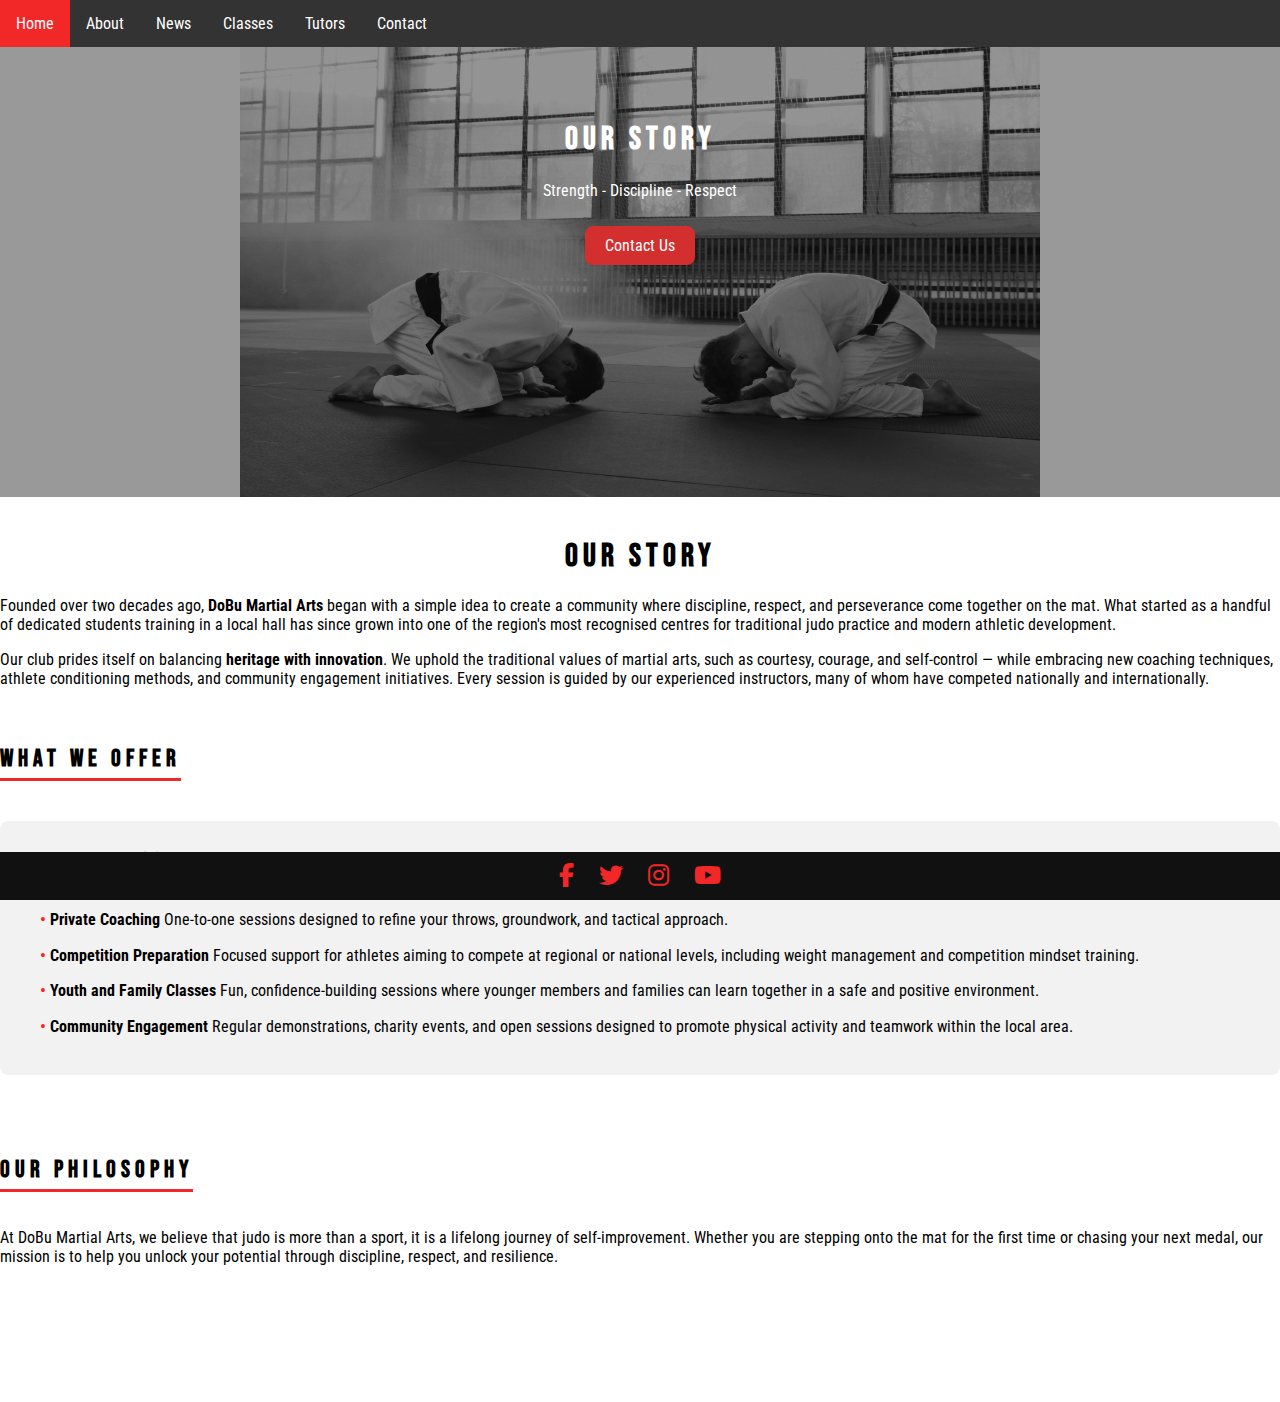
<file: about.html>
<!DOCTYPE html>
<html lang="en">
<head>
  <meta charset="UTF-8">
  <meta name="viewport" content="width=device-width, initial-scale=1.0">
  <meta name="robots" content="index, follow">
  <title>About - DoBu Martial Arts</title>
  <meta name="description" content="Discover the story of DoBu Martial Arts. Founded over 20 years ago, we blend traditional judo values with modern athletic training. Learn about our instructors, philosophy, and community.">
  <meta name="keywords" content="about DoBu Martial Arts, judo club, martial arts philosophy, traditional judo, 3rd Dan instructors, athletic training">
  <meta property="og:title" content="About DoBu Martial Arts - 20+ Years of Excellence">
  <meta property="og:description" content="Discover the story of DoBu Martial Arts. Founded over 20 years ago, we blend traditional judo values with modern athletic training. Learn about our instructors, philosophy, and community.">
  <meta property="og:type" content="website">
  <meta property="og:image" content="Images/logo2.png">
  <link rel="canonical" href="about.html">

  <!-- Google Fonts -->
  <link href="https://fonts.googleapis.com/css2?family=Bebas+Neue&family=Roboto+Condensed:wght@400;700&display=swap" rel="stylesheet">

  <!-- Font Awesome -->
  <link rel="stylesheet" href="https://cdnjs.cloudflare.com/ajax/libs/font-awesome/6.6.0/css/all.min.css">

  <!-- Custom CSS -->
  <link rel="stylesheet" href="videostyle.css">

  <!-- Structured Data (JSON-LD) -->
  <script type="application/ld+json">
  {
    "@context": "https://schema.org",
    "@type": "LocalBusiness",
    "name": "DoBu Martial Arts",
    "image": "Images/logo2.png",
    "description": "Traditional judo club with 20+ years of experience. Family-friendly dojo offering structured training, private coaching, competition prep, and community engagement.",
    "url": "about.html",
    "priceRange": "$$",
    "areaServed": "Local",
    "serviceType": "Martial Arts Training, Judo Classes",
    "foundingDate": "2003"
  }
  </script>
</head>
<body>

  <!-- Navigation -->
  <div id="navbar">
    <ul>
      <li><a href="index.html">Home</a></li>
      <li><a href="about.html">About</a></li>
      <li><a href="news.html">News</a></li>
      <li><a href="classes.html">Classes</a></li>
      <li><a href="tutors.html">Tutors</a></li>
      <li><a href="contact.html">Contact</a></li>
    </ul>
  </div>

  <!-- Hero Section -->
  <div class="hero-image">
    <div class="hero-text">
      <h1>Our Story</h1>
      <p>Strength - Discipline - Respect</p>
      <a href="contact.html" class="btn">Contact Us</a>
    </div>
  </div>

  <!-- Footer -->
  <footer>
    <div class="social-icons">
      <a href="#" target="_blank"><i class="fab fa-facebook-f"></i></a>
      <a href="#" target="_blank"><i class="fab fa-twitter"></i></a>
      <a href="#" target="_blank"><i class="fab fa-instagram"></i></a>
      <a href="#" target="_blank"><i class="fab fa-youtube"></i></a>
    </div>
  </footer>

  <!-- Scroll Shrink Script -->
  <script>
    const hero = document.querySelector('.hero-image');
    const heroText = document.querySelector('.hero-text');

    window.addEventListener('scroll', () => {
      const scrollY = window.scrollY;

      // Hero image scale
      let scale = 1 - scrollY / 1000;  // slower shrink
      if (scale < 0.8) scale = 0.8;   // minimum scale
      hero.style.transform = `scale(${scale})`;

      // Hero text scale (optional, keeps text proportional)
      let textScale = 1 - scrollY / 2000;
      if (textScale < 0.9) textScale = 0.9;
      heroText.style.transform = `translate(-50%, -35%) scale(${textScale})`;
    });
  </script>
 

  <section class="about-section">
  <div class="about-container">
    <h1>Our Story</h1>
    <p>
      Founded over two decades ago, <strong>DoBu Martial Arts</strong> began with a simple idea to create a community where discipline, respect, and perseverance come together on the mat. 
      What started as a handful of dedicated students training in a local hall has since grown into one of the region's most recognised centres for traditional judo practice and modern athletic development.
    </p>

    <p>
      Our club prides itself on balancing <strong>heritage with innovation</strong>. We uphold the traditional values of martial arts, such as courtesy, courage, and self-control — while embracing new coaching techniques, athlete conditioning methods, and community engagement initiatives. 
      Every session is guided by our experienced instructors, many of whom have competed nationally and internationally.
    </p>

    <h2>What We Offer</h2>
    <ul>
      <li><strong>Structured Training Plans</strong> From complete beginners to elite competitors, our tailored training programs help students develop technical precision, physical strength, and mental discipline.</li>
      <li><strong>Private Coaching</strong> One-to-one sessions designed to refine your throws, groundwork, and tactical approach.</li>
      <li><strong>Competition Preparation</strong> Focused support for athletes aiming to compete at regional or national levels, including weight management and competition mindset training.</li>
      <li><strong>Youth and Family Classes</strong> Fun, confidence-building sessions where younger members and families can learn together in a safe and positive environment.</li>
      <li><strong>Community Engagement</strong> Regular demonstrations, charity events, and open sessions designed to promote physical activity and teamwork within the local area.</li>
    </ul>

    <h2>Our Philosophy</h2>
    <p>
      At DoBu Martial Arts, we believe that judo is more than a sport, it is a lifelong journey of self-improvement. Whether you are stepping onto the mat for the first time or chasing your next medal, our mission is to help you unlock your potential through discipline, respect, and resilience.
    </p>
  </div>
</section>
</body>
</html>
</file>
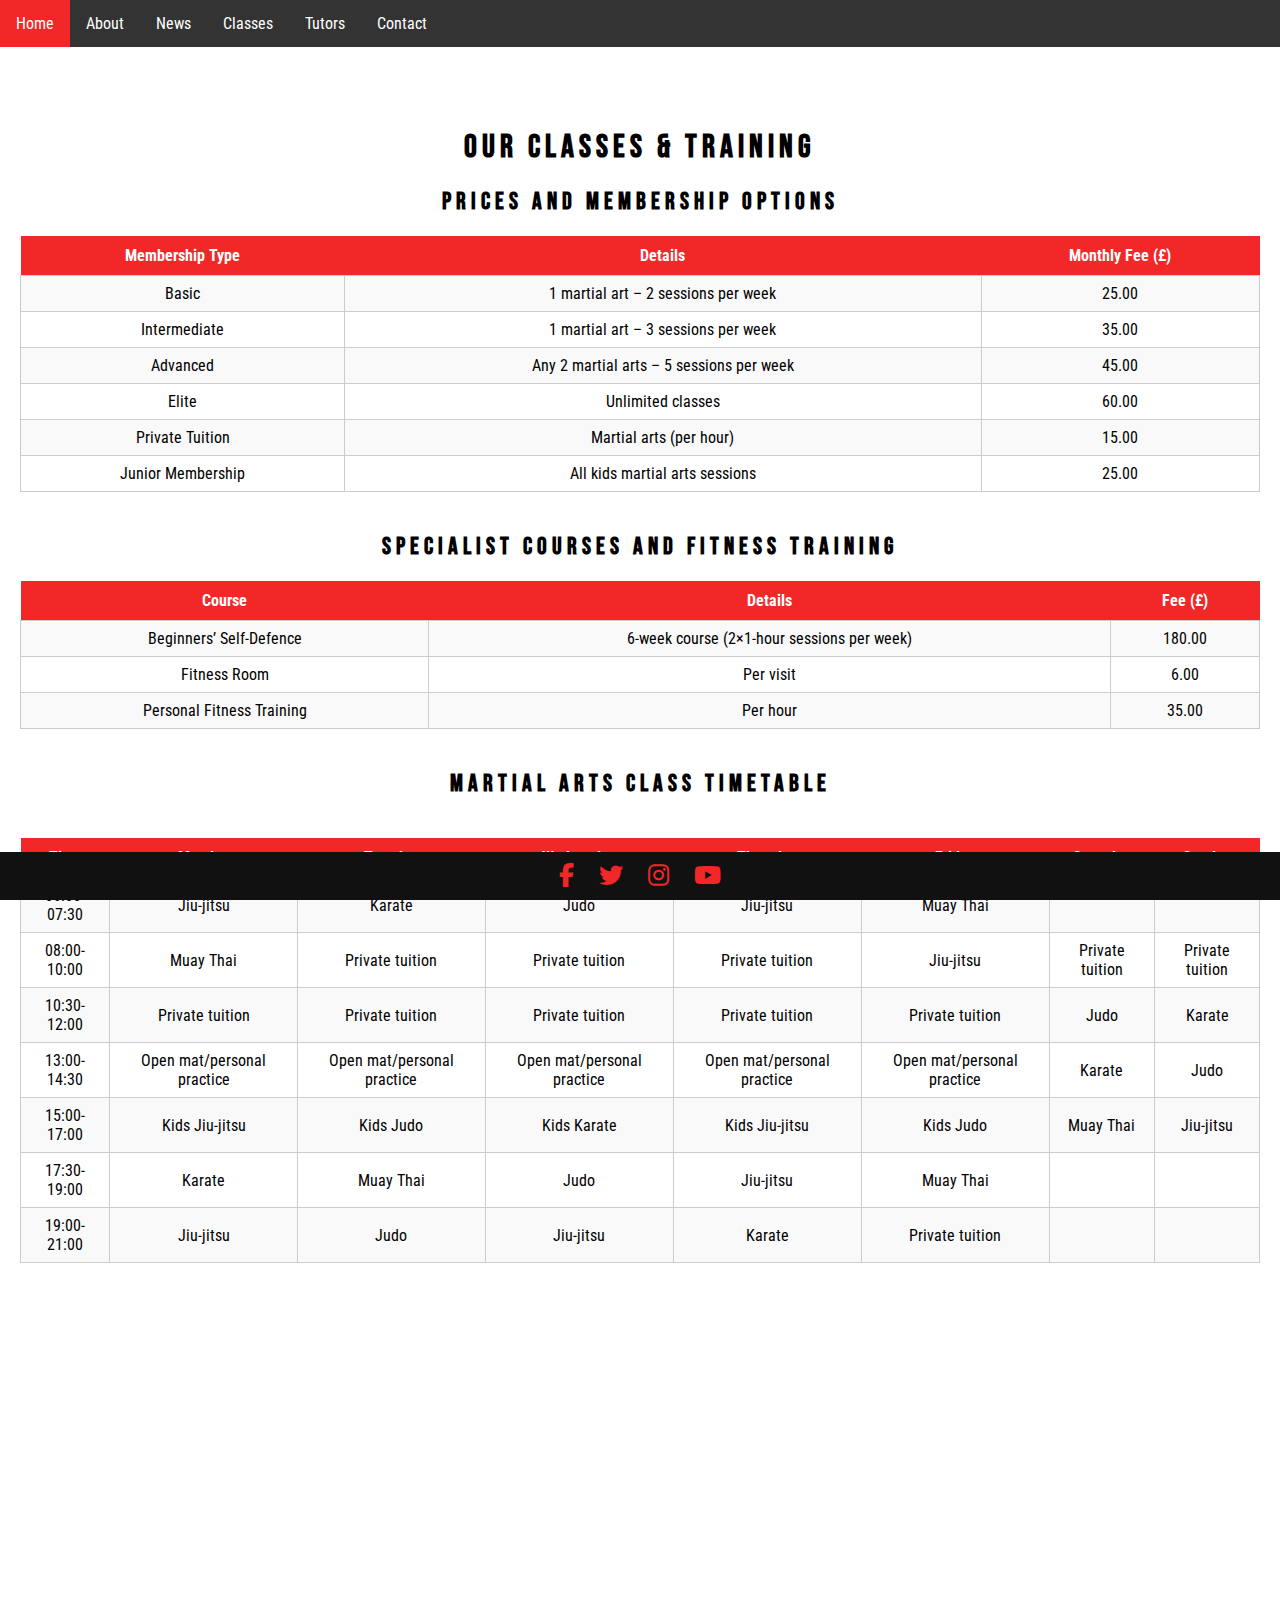
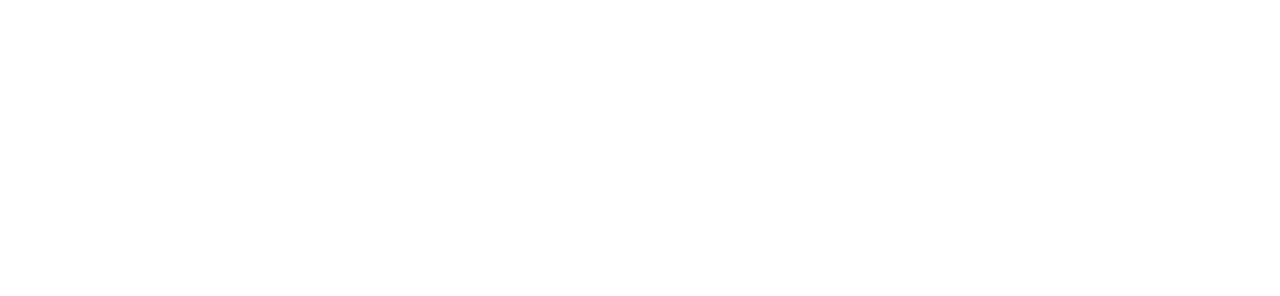
<file: classes.html>
<!DOCTYPE html>
<html lang="en">
<head>
  <meta charset="UTF-8">
  <meta name="viewport" content="width=device-width, initial-scale=1.0">
  <title>Classes</title>
  <!-- Google Fonts -->
  <link href="https://fonts.googleapis.com/css2?family=Bebas+Neue&family=Roboto+Condensed:wght@400;700&display=swap" rel="stylesheet">

  <!-- Font Awesome -->
  <link rel="stylesheet" href="https://cdnjs.cloudflare.com/ajax/libs/font-awesome/6.6.0/css/all.min.css">

  <!-- Custom CSS -->
  <link rel="stylesheet" href="videostyle.css">
</head>
<body>
  <div id="navbar">
    <ul>
      <li><a href="index.html">Home</a></li>
      <li><a href="about.html">About</a></li>
      <li><a href="news.html">News</a></li>
      <li><a href="classes.html">Classes</a></li>
      <li><a href="tutors.html">Tutors</a></li>
      <li><a href="contact.html">Contact</a></li>
    </ul>
</div>
<section class="classes-container">
  <h1>Our Classes & Training</h1>

  <!-- Membership Options -->
  <h2>Prices and Membership Options</h2>
  <table class="pricing-table">
    <tr><th>Membership Type</th><th>Details</th><th>Monthly Fee (£)</th></tr>
    <tr><td>Basic</td><td>1 martial art – 2 sessions per week</td><td>25.00</td></tr>
    <tr><td>Intermediate</td><td>1 martial art – 3 sessions per week</td><td>35.00</td></tr>
    <tr><td>Advanced</td><td>Any 2 martial arts – 5 sessions per week</td><td>45.00</td></tr>
    <tr><td>Elite</td><td>Unlimited classes</td><td>60.00</td></tr>
    <tr><td>Private Tuition</td><td>Martial arts (per hour)</td><td>15.00</td></tr>
    <tr><td>Junior Membership</td><td>All kids martial arts sessions</td><td>25.00</td></tr>
  </table>

  <!-- Specialist Courses -->
  <h2>Specialist Courses and Fitness Training</h2>
  <table class="pricing-table">
    <tr><th>Course</th><th>Details</th><th>Fee (£)</th></tr>
    <tr><td>Beginners’ Self-Defence</td><td>6-week course (2×1-hour sessions per week)</td><td>180.00</td></tr>
    <tr><td>Fitness Room</td><td>Per visit</td><td>6.00</td></tr>
    <tr><td>Personal Fitness Training</td><td>Per hour</td><td>35.00</td></tr>
  </table>

  <!-- Timetable -->
  <h2>Martial Arts Class Timetable</h2>
  <div class="timetable-container">
    <table class="timetable">
      <tr>
        <th>Time</th>
        <th>Monday</th>
        <th>Tuesday</th>
        <th>Wednesday</th>
        <th>Thursday</th>
        <th>Friday</th>
        <th>Saturday</th>
        <th>Sunday</th>
      </tr>
      <tr>
        <td>06:00-07:30</td><td>Jiu-jitsu</td><td>Karate</td><td>Judo</td><td>Jiu-jitsu</td><td>Muay Thai</td><td></td><td></td>
      </tr>
      <tr>
        <td>08:00-10:00</td><td>Muay Thai</td><td>Private tuition</td><td>Private tuition</td><td>Private tuition</td><td>Jiu-jitsu</td><td>Private tuition</td><td>Private tuition</td>
      </tr>
      <tr>
        <td>10:30-12:00</td><td>Private tuition</td><td>Private tuition</td><td>Private tuition</td><td>Private tuition</td><td>Private tuition</td><td>Judo</td><td>Karate</td>
      </tr>
      <tr>
        <td>13:00-14:30</td><td>Open mat/personal practice</td><td>Open mat/personal practice</td><td>Open mat/personal practice</td><td>Open mat/personal practice</td><td>Open mat/personal practice</td><td>Karate</td><td>Judo</td>
      </tr>
      <tr>
        <td>15:00-17:00</td><td>Kids Jiu-jitsu</td><td>Kids Judo</td><td>Kids Karate</td><td>Kids Jiu-jitsu</td><td>Kids Judo</td><td>Muay Thai</td><td>Jiu-jitsu</td>
      </tr>
      <tr>
        <td>17:30-19:00</td><td>Karate</td><td>Muay Thai</td><td>Judo</td><td>Jiu-jitsu</td><td>Muay Thai</td><td></td><td></td>
      </tr>
      <tr>
        <td>19:00-21:00</td><td>Jiu-jitsu</td><td>Judo</td><td>Jiu-jitsu</td><td>Karate</td><td>Private tuition</td><td></td><td></td>
      </tr>
    </table>
  </div>
</section>

<!-- Book Now Section -->
<section class="book-now fade-in">
  <h2>Ready to Start Your Training?</h2>
  <p>Take the first step on your martial arts journey today. Whether you're a complete beginner or looking to refine your skills, our expert instructors are here to help you achieve your goals.</p>
  <a href="contact.html" class="book-btn">Book Now</a>
</section>

<!--footer -->
  <footer>
    <div class="social-icons">
      <a href="#" target="_blank"><i class="fab fa-facebook-f"></i></a>
      <a href="#" target="_blank"><i class="fab fa-twitter"></i></a>
      <a href="#" target="_blank"><i class="fab fa-instagram"></i></a>
      <a href="#" target="_blank"><i class="fab fa-youtube"></i></a>
    </div>
  </footer>
  <!--Javascript for fade-in effect-->
  <script>
  const fadeSections = document.querySelectorAll('.fade-in');

  const observer = new IntersectionObserver(entries => {
    entries.forEach(entry => {
      if (entry.isIntersecting) {
        entry.target.classList.add('visible');
      }
    });
  }, { threshold: 0.2 });

  fadeSections.forEach(section => {
    observer.observe(section);
  });
</script>

  </body>
</html>
</file>
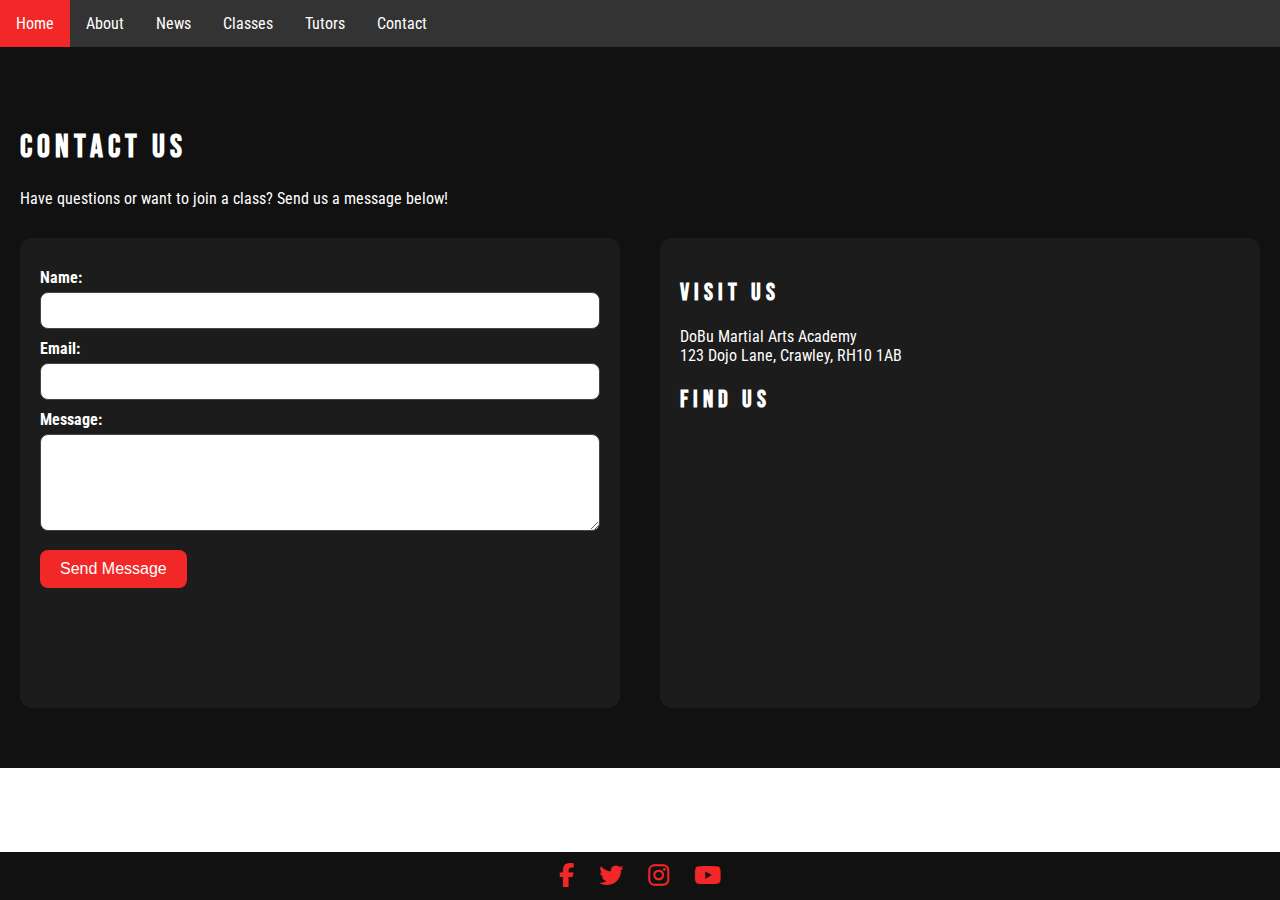
<file: contact.html>
<!DOCTYPE html>
<html lang="en">
<head>
  <meta charset="UTF-8">
  <meta name="viewport" content="width=device-width, initial-scale=1.0">
  <meta name="robots" content="index, follow">
  <title>Contact Us - DoBu Martial Arts</title>
  <meta name="description" content="Get in touch with DoBu Martial Arts. Contact us to ask questions, join classes, or book private tuition. Located in Crawley, RH10 1AB.">
  <meta name="keywords" content="contact, martial arts, DoBu, Crawley, phone, email, message, location">
  <meta property="og:title" content="Contact DoBu Martial Arts">
  <meta property="og:description" content="Get in touch with DoBu Martial Arts. Contact us to ask questions, join classes, or book private tuition. Located in Crawley, RH10 1AB.">
  <meta property="og:type" content="website">
  <meta property="og:image" content="Images/logo2.png">
  <link rel="canonical" href="contact.html">
  <!-- Google Fonts -->
  <link href="https://fonts.googleapis.com/css2?family=Bebas+Neue&family=Roboto+Condensed:wght@400;700&display=swap" rel="stylesheet">

  <!-- Font Awesome -->
  <link rel="stylesheet" href="https://cdnjs.cloudflare.com/ajax/libs/font-awesome/6.6.0/css/all.min.css">

  <!-- Custom CSS -->
  <link rel="stylesheet" href="videostyle.css">

  <!-- Structured Data (JSON-LD) -->
  <script type="application/ld+json">
  {
    "@context": "https://schema.org",
    "@type": "LocalBusiness",
    "name": "DoBu Martial Arts",
    "image": "Images/logo2.png",
    "description": "Professional martial arts academy offering judo, karate, jiu-jitsu, and Muay Thai classes for all ages and skill levels.",
    "url": "contact.html",
    "address": {
      "@type": "PostalAddress",
      "streetAddress": "123 Dojo Lane",
      "addressLocality": "Crawley",
      "postalCode": "RH10 1AB",
      "addressCountry": "GB"
    },
    "contactPoint": {
      "@type": "ContactPoint",
      "contactType": "Customer Service",
      "email": "contact@dobumaritalarts.com"
    },
    "priceRange": "$$",
    "areaServed": "Crawley, Sussex",
    "serviceType": "Martial Arts Training"
  }
  </script>
</head>
<body>
  <div id="navbar">
    <ul>
      <li><a href="index.html">Home</a></li>
      <li><a href="about.html">About</a></li>
      <li><a href="news.html">News</a></li>
      <li><a href="classes.html">Classes</a></li>
      <li><a href="tutors.html">Tutors</a></li>
      <li><a href="contact.html">Contact</a></li>
    </ul>
</div>
<section class="contact fade-in">
  <h1>Contact Us</h1>
  <p>Have questions or want to join a class? Send us a message below!</p>

  <div class="contact-container">
    <form class="contact-form">
      <label for="name">Name:</label>
      <input type="text" id="name" name="name" required>

      <label for="email">Email:</label>
      <input type="email" id="email" name="email" required>

      <label for="message">Message:</label>
      <textarea id="message" name="message" rows="5" required></textarea>

      <button type="submit" class="btn">Send Message</button>
    </form>

    <div class="contact-info">
      <h2>Visit Us</h2>
      <p>DoBu Martial Arts Academy<br>123 Dojo Lane, Crawley, RH10 1AB</p>

      <h2>Find Us</h2>
      <iframe
        src="https://www.google.com/maps?q=Crawley,+UK&output=embed"
        width="100%" height="250" style="border:0;" allowfullscreen>
      </iframe>
    </div>
  </div>
</section>

<!-- Footer -->
  <footer>
    <div class="social-icons">
      <a href="#" target="_blank"><i class="fab fa-facebook-f"></i></a>
      <a href="#" target="_blank"><i class="fab fa-twitter"></i></a>
      <a href="#" target="_blank"><i class="fab fa-instagram"></i></a>
      <a href="#" target="_blank"><i class="fab fa-youtube"></i></a>
    </div>
  </footer>
  </body>
</html>
</file>
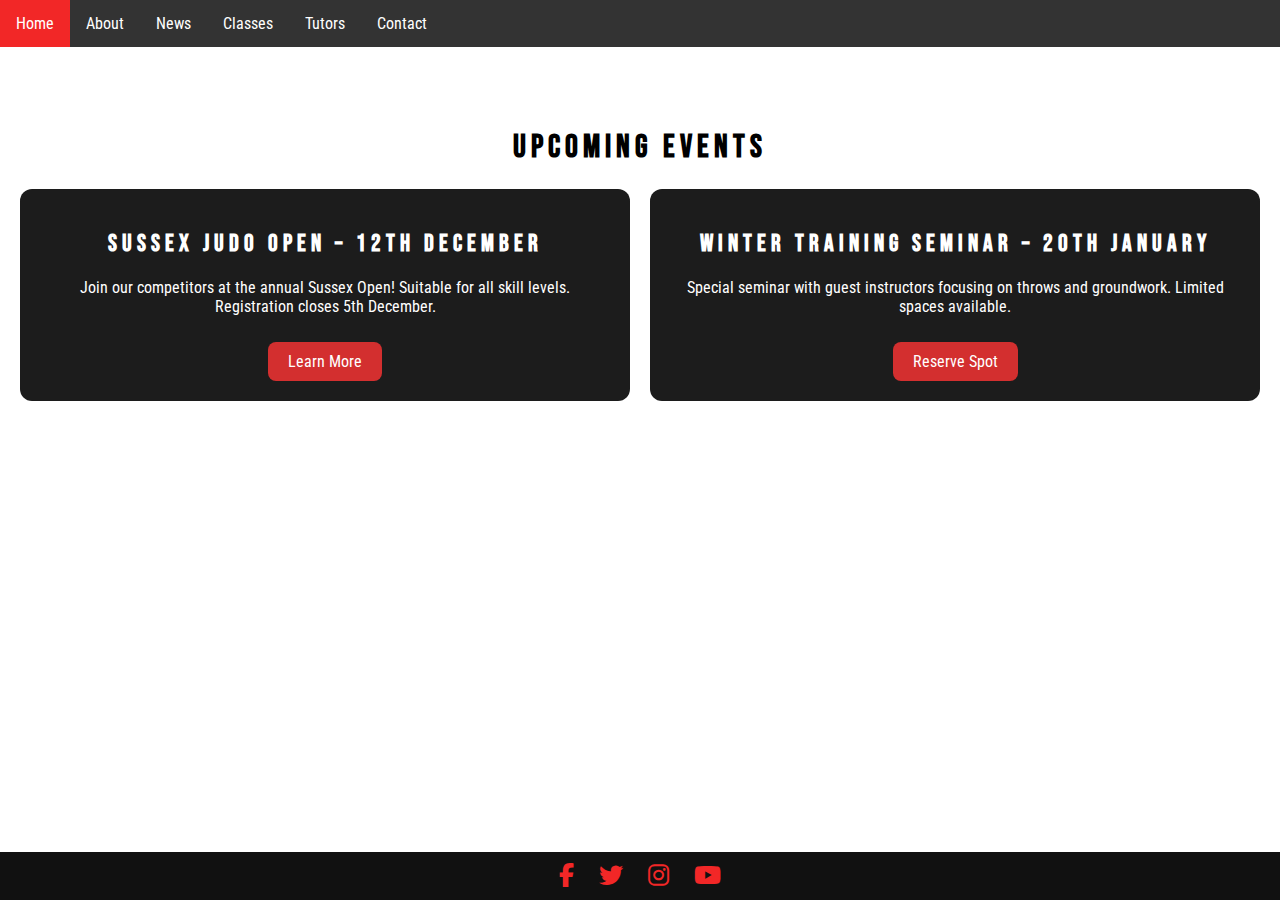
<file: news.html>
<!DOCTYPE html>
<html lang="en">
<head>
  <meta charset="UTF-8">
  <meta name="viewport" content="width=device-width, initial-scale=1.0">
  <meta name="robots" content="index, follow">
  <title>News & Events - DoBu Martial Arts - Family-Friendly Dojo</title>
  <meta name="description" content="Stay updated with DoBu Martial Arts events and news. Discover upcoming competitions, seminars, and training events. Sussex Judo Open, Winter Training Seminar, and more.">
  <meta name="keywords" content="news, events, judo competition, training seminar, Sussex Open, martial arts events">
  <meta property="og:title" content="News & Events - DoBu Martial Arts">
  <meta property="og:description" content="Stay updated with DoBu Martial Arts events and news. Discover upcoming competitions, seminars, and training events.">
  <meta property="og:type" content="website">
  <meta property="og:image" content="Images/logo2.png">
  <link rel="canonical" href="news.html">
  <!-- Google Fonts -->
  <link href="https://fonts.googleapis.com/css2?family=Bebas+Neue&family=Roboto+Condensed:wght@400;700&display=swap" rel="stylesheet">

  <!-- Font Awesome -->
  <link rel="stylesheet" href="https://cdnjs.cloudflare.com/ajax/libs/font-awesome/6.6.0/css/all.min.css">

  <!-- Custom CSS -->
  <link rel="stylesheet" href="videostyle.css">

  <!-- Structured Data (JSON-LD) -->
  <script type="application/ld+json">
  {
    "@context": "https://schema.org",
    "@type": "Organization",
    "name": "DoBu Martial Arts",
    "image": "Images/logo2.png",
    "url": "news.html",
    "event": [
      {
        "@type": "Event",
        "name": "Sussex Judo Open",
        "description": "Annual Sussex Open judo competition suitable for all skill levels.",
        "startDate": "2024-12-12",
        "endDate": "2024-12-12",
        "organizer": {
          "@type": "Organization",
          "name": "DoBu Martial Arts",
          "url": "index.html"
        }
      },
      {
        "@type": "Event",
        "name": "Winter Training Seminar",
        "description": "Special seminar with guest instructors focusing on throws and groundwork. Limited spaces available.",
        "startDate": "2025-01-20",
        "endDate": "2025-01-20",
        "organizer": {
          "@type": "Organization",
          "name": "DoBu Martial Arts",
          "url": "index.html"
        }
      }
    ]
  }
  </script>
</head>
<body>
  <div id="navbar">
    <ul>
      <li><a href="index.html">Home</a></li>
      <li><a href="about.html">About</a></li>
      <li><a href="news.html">News</a></li>
      <li><a href="classes.html">Classes</a></li>
      <li><a href="tutors.html">Tutors</a></li>
      <li><a href="contact.html">Contact</a></li>
    </ul>
</div>
<section class="news fade-in">
  <h1>Upcoming Events</h1>
  <div class="news-grid">
    <article class="news-item">
      <h2>Sussex Judo Open – 12th December</h2>
      <p>Join our competitors at the annual Sussex Open! Suitable for all skill levels. Registration closes 5th December.</p>
      <a href="#" class="btn">Learn More</a>
    </article>

    <article class="news-item">
      <h2>Winter Training Seminar – 20th January</h2>
      <p>Special seminar with guest instructors focusing on throws and groundwork. Limited spaces available.</p>
      <a href="#" class="btn">Reserve Spot</a>
    </article>
  </div>
</section>


<!-- Footer -->
  <footer>
    <div class="social-icons">
      <a href="#" target="_blank"><i class="fab fa-facebook-f"></i></a>
      <a href="#" target="_blank"><i class="fab fa-twitter"></i></a>
      <a href="#" target="_blank"><i class="fab fa-instagram"></i></a>
      <a href="#" target="_blank"><i class="fab fa-youtube"></i></a>
    </div>
  </footer>
  </body>
</html>
</file>
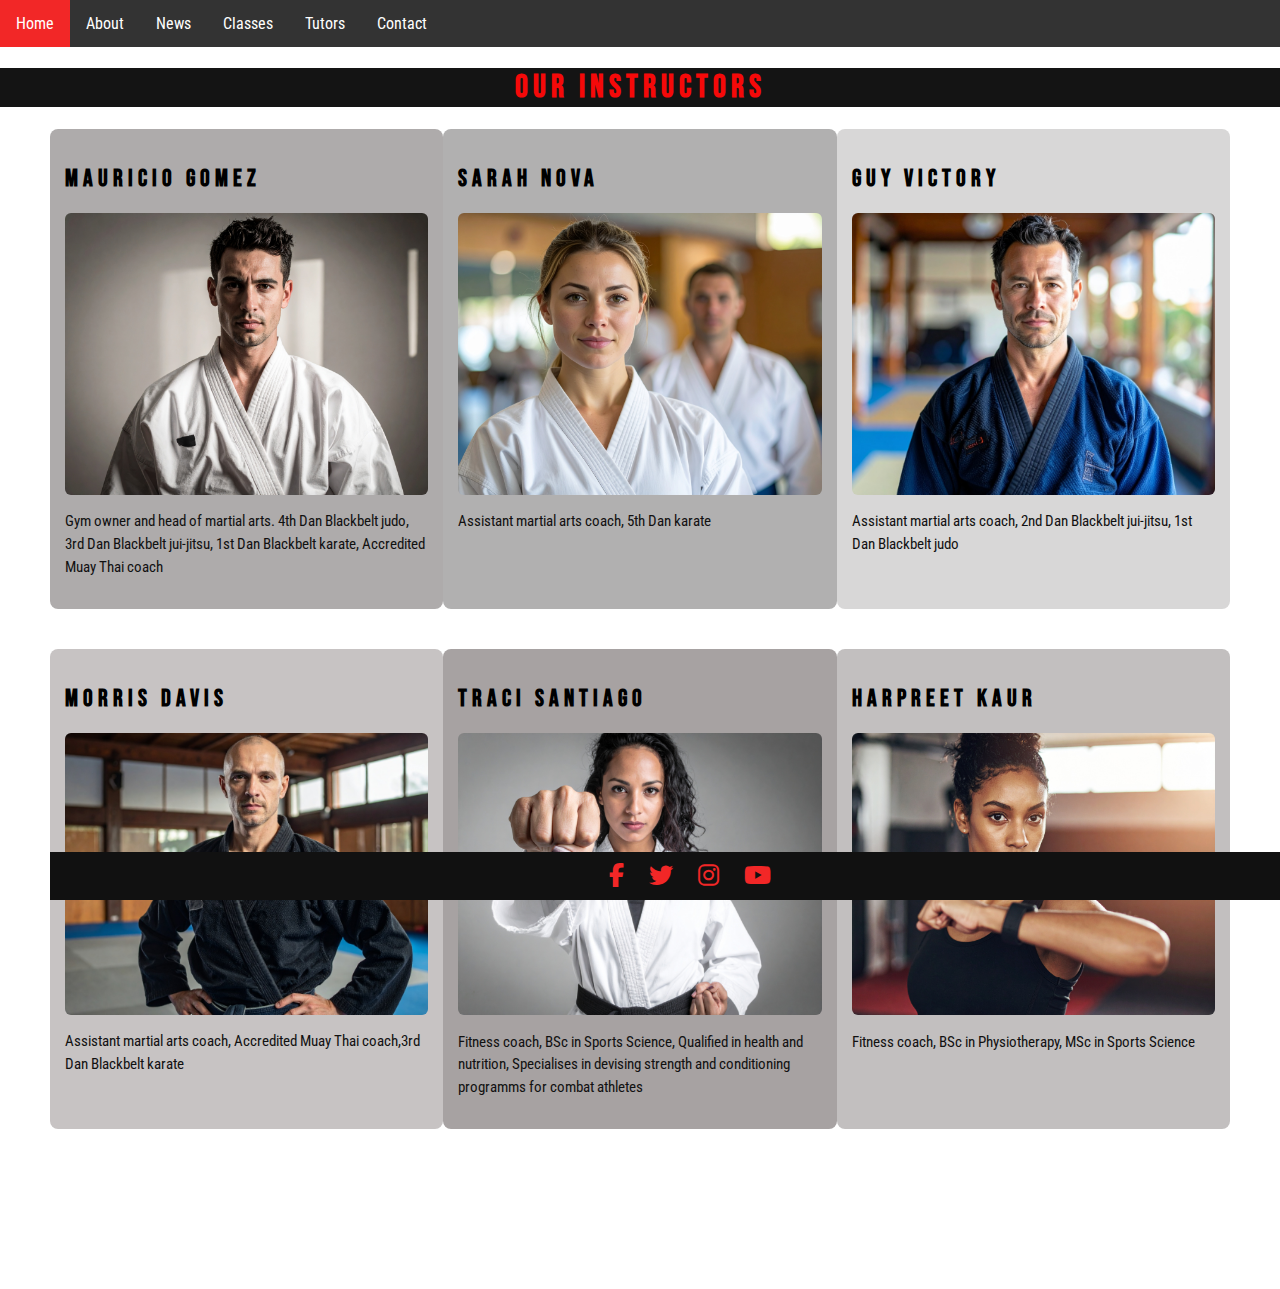
<file: tutors.html>
<!DOCTYPE html>
<html lang="en">
<head>
  <meta charset="UTF-8">
  <meta name="viewport" content="width=device-width, initial-scale=1.0">
  <meta name="robots" content="index, follow">
  <title>Our Instructors - DoBu Martial Arts - Family-Friendly Dojo</title>
  <meta name="description" content="Meet the expert instructors at DoBu Martial Arts. Our team includes 3rd-5th Dan black belts in judo, karate, and jiu-jitsu, plus certified fitness coaches with years of experience.">
  <meta name="keywords" content="instructors, coaches, black belt, judo, karate, jiu-jitsu, Muay Thai, fitness coach, martial arts training">
  <meta property="og:title" content="Our Instructors - DoBu Martial Arts">
  <meta property="og:description" content="Meet the expert instructors at DoBu Martial Arts. Our team includes 3rd-5th Dan black belts in judo, karate, and jiu-jitsu, plus certified fitness coaches.">
  <meta property="og:type" content="website">
  <meta property="og:image" content="Images/logo2.png">
  <link rel="canonical" href="tutors.html">
  <!-- Google Fonts -->
  <link href="https://fonts.googleapis.com/css2?family=Bebas+Neue&family=Roboto+Condensed:wght@400;700&display=swap" rel="stylesheet">

  <!-- Font Awesome -->
  <link rel="stylesheet" href="https://cdnjs.cloudflare.com/ajax/libs/font-awesome/6.6.0/css/all.min.css">

  <!-- Custom CSS -->
  <link rel="stylesheet" href="videostyle.css">

  <!-- Structured Data (JSON-LD) -->
  <script type="application/ld+json">
  {
    "@context": "https://schema.org",
    "@type": "Organization",
    "name": "DoBu Martial Arts",
    "image": "Images/logo2.png",
    "url": "tutors.html",
    "staff": [
      {
        "@type": "Person",
        "name": "Mauricio Gomez",
        "jobTitle": "Gym Owner and Head of Martial Arts",
        "image": "Images/instructor-3.jpg",
        "description": "4th Dan Blackbelt judo, 3rd Dan Blackbelt jiu-jitsu, 1st Dan Blackbelt karate, Accredited Muay Thai coach"
      },
      {
        "@type": "Person",
        "name": "Sarah Nova",
        "jobTitle": "Assistant Martial Arts Coach",
        "image": "Images/instructor-1.jpg",
        "description": "5th Dan karate instructor"
      },
      {
        "@type": "Person",
        "name": "Traci Santiago",
        "jobTitle": "Fitness Coach",
        "image": "Images/instructor-4.jpg",
        "description": "BSc in Sports Science, Qualified in health and nutrition. Specializes in strength and conditioning for combat athletes."
      }
    ]
  }
  </script>

    <ul>
      <li><a href="index.html">Home</a></li>
      <li><a href="about.html">About</a></li>
      <li><a href="news.html">News</a></li>
      <li><a href="classes.html">Classes</a></li>
      <li><a href="tutors.html">Tutors</a></li>
      <li><a href="contact.html">Contact</a></li>
    </ul>
</div>
 
<h1 style="text-align:center;background-color:#141414;color: rgb(245, 9, 9);">Our Instructors </h1>
 

 
 
<div class="row">
<div class="column" style="background-color:#aeabab;">
<h2>Mauricio Gomez</h2>
<img src="Images/instructor-3.jpg" alt="instructor-3"  width="200px">
<p> Gym owner and head of martial arts. 4th Dan Blackbelt judo,
  3rd Dan Blackbelt jui-jitsu, 1st Dan Blackbelt karate, Accredited Muay Thai coach</p>
</div>
<div class="column" style="background-color:#b1b0b0;">
<h2>Sarah Nova</h2>
<img src="Images/instructor-1.jpg" alt="instructor-1" width="200px">
<p>Assistant martial arts coach, 5th Dan karate</p>
</div>
<div class="column" style="background-color:#d8d7d7;">
<h2>Guy Victory</h2>
<img src="Images/instructor-5.jpg" alt="instructor-5"  width="200px">
<p>Assistant martial arts coach, 2nd Dan Blackbelt jui-jitsu, 1st Dan Blackbelt judo</p>
</div>
</div>
 
 
<div class="row">
<div class="column" style="background-color:#c7c3c3;">
<h2>Morris Davis</h2>
<img src="Images/instructor-6.jpg" alt="instructor-6"  width="200px">
<p>Assistant martial arts coach, Accredited Muay Thai coach,3rd Dan Blackbelt karate</p>
</div>
<div class="column" style="background-color:#a7a2a2;">
<h2>Traci Santiago</h2>
<img src="Images/instructor-4.jpg" alt="instructor-4" width="200px">
<p>Fitness coach, BSc in Sports Science, Qualified in health and nutrition, 
  Specialises in devising strength and conditioning programms for combat athletes</p>
</div>
<div class="column" style="background-color:#c2bfbf;">
<h2>Harpreet Kaur</h2>
<img src="Images/instructor-2.jpg" alt="instructor-2"  width="200px">
<p>Fitness coach, BSc in Physiotherapy, MSc in Sports Science</p>
</div>


  <!-- Footer -->
  <footer>
    <div class="social-icons">
      <a href="#" target="_blank"><i class="fab fa-facebook-f"></i></a>
      <a href="#" target="_blank"><i class="fab fa-twitter"></i></a>
      <a href="#" target="_blank"><i class="fab fa-instagram"></i></a>
      <a href="#" target="_blank"><i class="fab fa-youtube"></i></a>
    </div>
  </footer>
  </body>
</html>
</file>
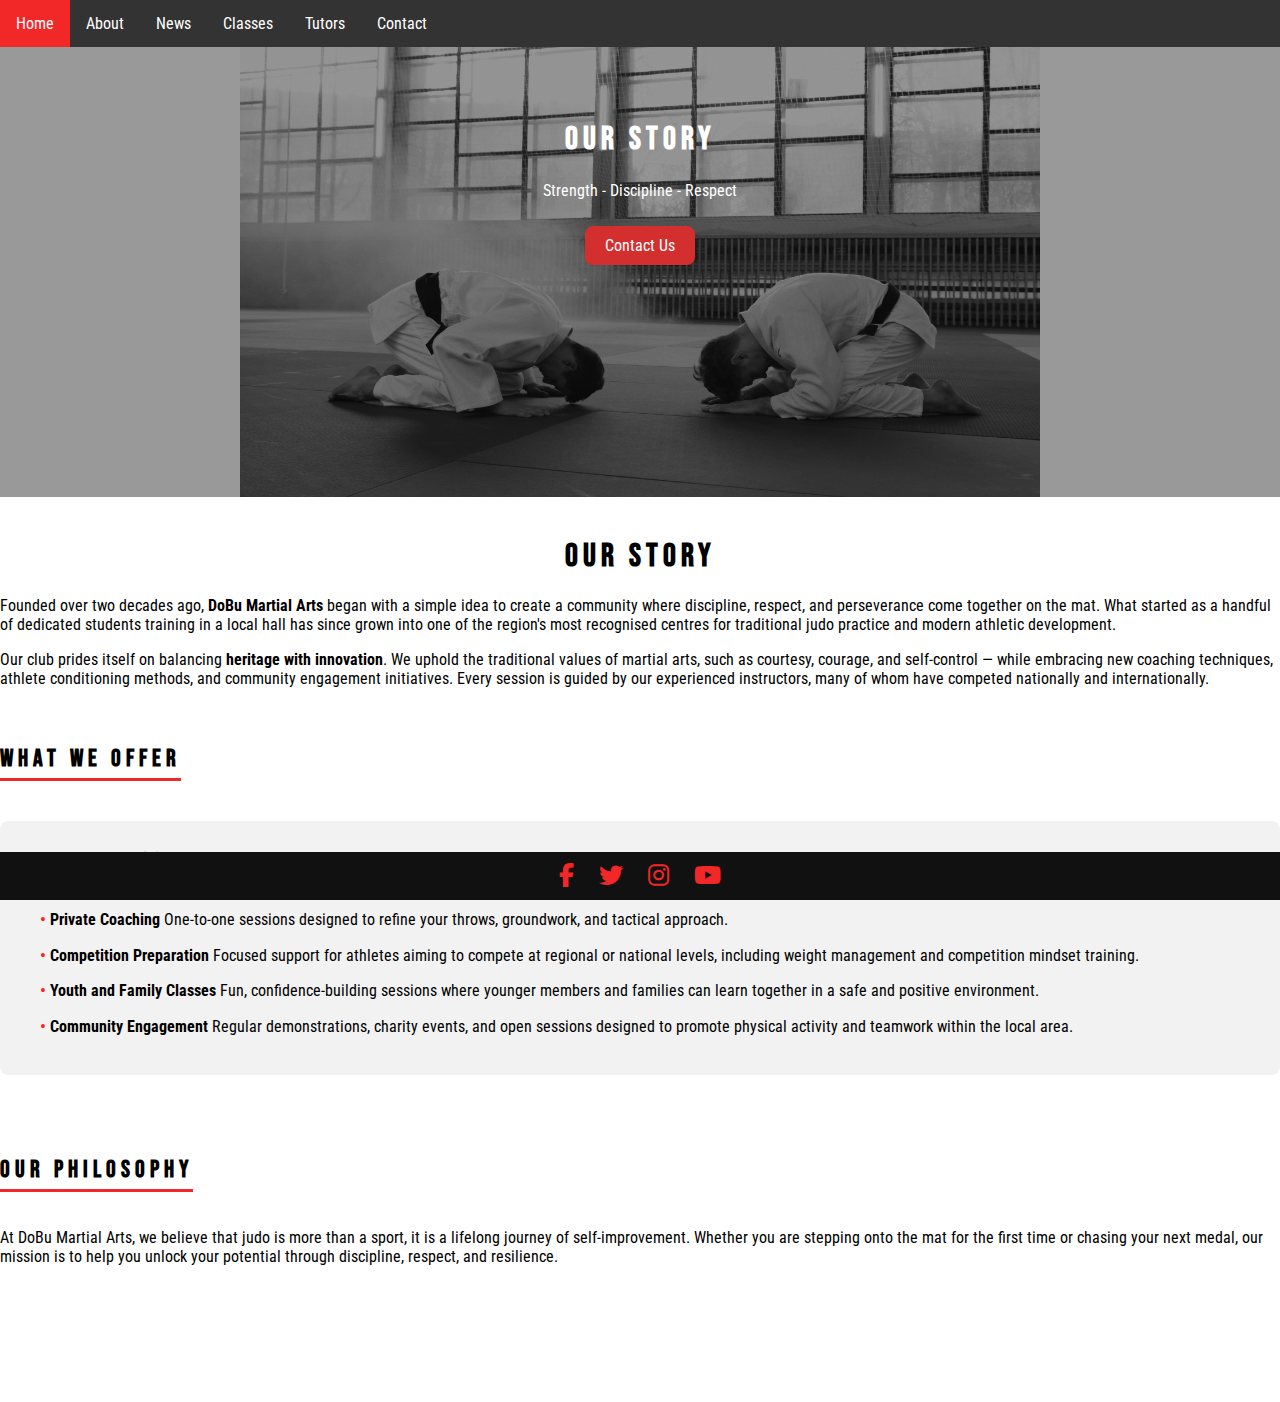
<file: dobu martial arts web dev/about.html>
<!DOCTYPE html>
<html lang="en">
<head>
  <meta charset="UTF-8">
  <meta name="viewport" content="width=device-width, initial-scale=1.0">
  <title>About</title>

  <!-- Google Fonts -->
  <link href="https://fonts.googleapis.com/css2?family=Bebas+Neue&family=Roboto+Condensed:wght@400;700&display=swap" rel="stylesheet">

  <!-- Font Awesome -->
  <link rel="stylesheet" href="https://cdnjs.cloudflare.com/ajax/libs/font-awesome/6.6.0/css/all.min.css">

  <!-- Custom CSS -->
  <link rel="stylesheet" href="videostyle.css">
</head>
<body>

  <!-- Navigation -->
  <div id="navbar">
    <ul>
      <li><a href="index.html">Home</a></li>
      <li><a href="about.html">About</a></li>
      <li><a href="news.html">News</a></li>
      <li><a href="classes.html">Classes</a></li>
      <li><a href="tutors.html">Tutors</a></li>
      <li><a href="contact.html">Contact</a></li>
    </ul>
  </div>

  <!-- Hero Section -->
  <div class="hero-image">
    <div class="hero-text">
      <h1>Our Story</h1>
      <p>Strength - Discipline - Respect</p>
      <a href="contact.html" class="btn">Contact Us</a>
    </div>
  </div>

  <!-- Footer -->
  <footer>
    <div class="social-icons">
      <a href="#" target="_blank"><i class="fab fa-facebook-f"></i></a>
      <a href="#" target="_blank"><i class="fab fa-twitter"></i></a>
      <a href="#" target="_blank"><i class="fab fa-instagram"></i></a>
      <a href="#" target="_blank"><i class="fab fa-youtube"></i></a>
    </div>
  </footer>

  <!-- Scroll Shrink Script -->
  <script>
    const hero = document.querySelector('.hero-image');
    const heroText = document.querySelector('.hero-text');

    window.addEventListener('scroll', () => {
      const scrollY = window.scrollY;

      // Hero image scale
      let scale = 1 - scrollY / 1000;  // slower shrink
      if (scale < 0.8) scale = 0.8;   // minimum scale
      hero.style.transform = `scale(${scale})`;

      // Hero text scale (optional, keeps text proportional)
      let textScale = 1 - scrollY / 2000;
      if (textScale < 0.9) textScale = 0.9;
      heroText.style.transform = `translate(-50%, -35%) scale(${textScale})`;
    });
  </script>
 

  <section class="about-section">
  <div class="about-container">
    <h1>Our Story</h1>
    <p>
      Founded over two decades ago, <strong>DoBu Martial Arts</strong> began with a simple idea to create a community where discipline, respect, and perseverance come together on the mat. 
      What started as a handful of dedicated students training in a local hall has since grown into one of the region's most recognised centres for traditional judo practice and modern athletic development.
    </p>

    <p>
      Our club prides itself on balancing <strong>heritage with innovation</strong>. We uphold the traditional values of martial arts, such as courtesy, courage, and self-control — while embracing new coaching techniques, athlete conditioning methods, and community engagement initiatives. 
      Every session is guided by our experienced instructors, many of whom have competed nationally and internationally.
    </p>

    <h2>What We Offer</h2>
    <ul>
      <li><strong>Structured Training Plans</strong> From complete beginners to elite competitors, our tailored training programs help students develop technical precision, physical strength, and mental discipline.</li>
      <li><strong>Private Coaching</strong> One-to-one sessions designed to refine your throws, groundwork, and tactical approach.</li>
      <li><strong>Competition Preparation</strong> Focused support for athletes aiming to compete at regional or national levels, including weight management and competition mindset training.</li>
      <li><strong>Youth and Family Classes</strong> Fun, confidence-building sessions where younger members and families can learn together in a safe and positive environment.</li>
      <li><strong>Community Engagement</strong> Regular demonstrations, charity events, and open sessions designed to promote physical activity and teamwork within the local area.</li>
    </ul>

    <h2>Our Philosophy</h2>
    <p>
      At DoBu Martial Arts, we believe that judo is more than a sport, it is a lifelong journey of self-improvement. Whether you are stepping onto the mat for the first time or chasing your next medal, our mission is to help you unlock your potential through discipline, respect, and resilience.
    </p>
  </div>
</section>
</body>
</html>
</file>
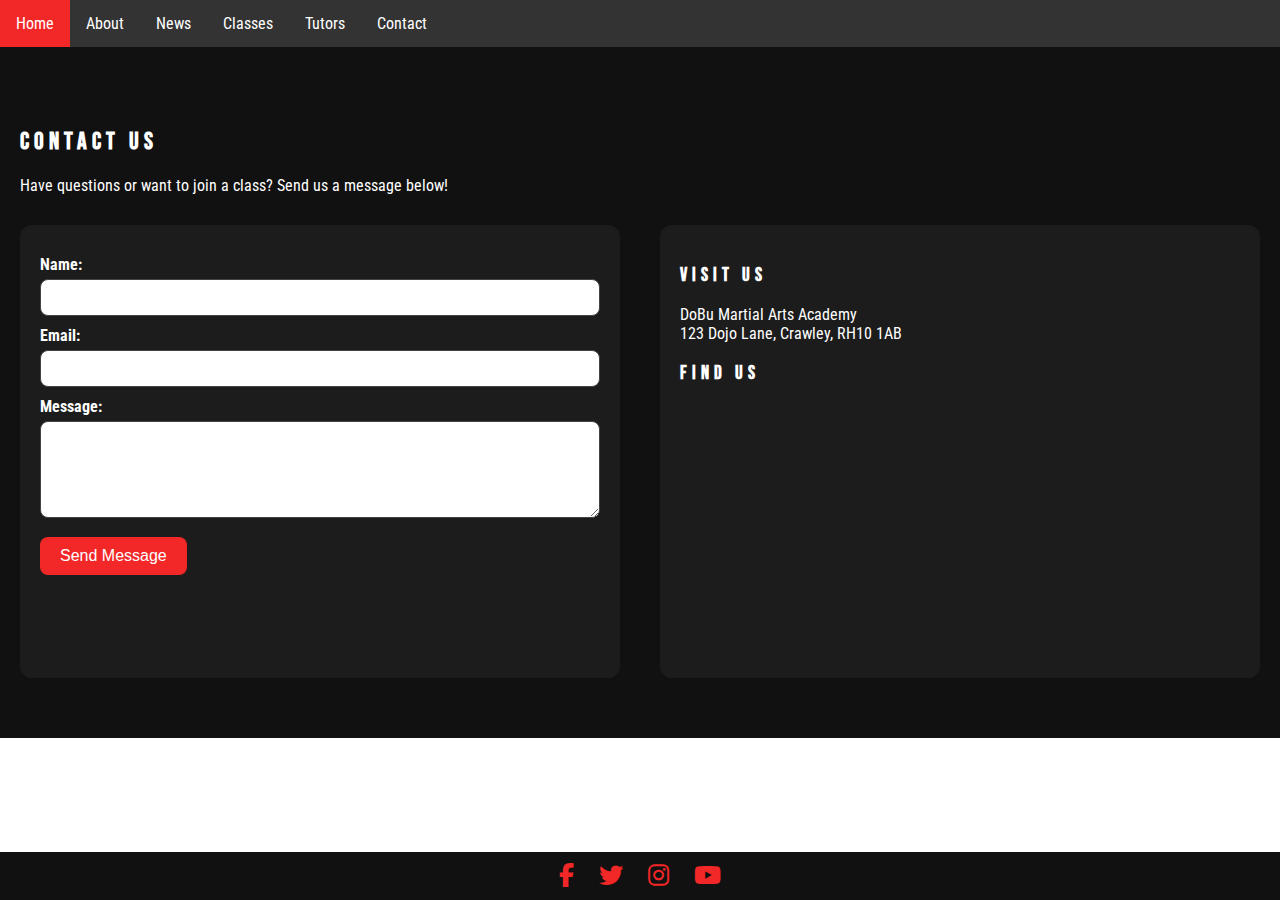
<file: dobu martial arts web dev/contact.html>
<!DOCTYPE html>
<html lang="en">
<head>
  <meta charset="UTF-8">
  <meta name="viewport" content="width=device-width, initial-scale=1.0">
  <title>Contact</title>
  <!-- Google Fonts -->
  <link href="https://fonts.googleapis.com/css2?family=Bebas+Neue&family=Roboto+Condensed:wght@400;700&display=swap" rel="stylesheet">

  <!-- Font Awesome -->
  <link rel="stylesheet" href="https://cdnjs.cloudflare.com/ajax/libs/font-awesome/6.6.0/css/all.min.css">

  <!-- Custom CSS -->
  <link rel="stylesheet" href="videostyle.css">
</head>
<body>
  <div id="navbar">
    <ul>
      <li><a href="index.html">Home</a></li>
      <li><a href="about.html">About</a></li>
      <li><a href="news.html">News</a></li>
      <li><a href="classes.html">Classes</a></li>
      <li><a href="tutors.html">Tutors</a></li>
      <li><a href="contact.html">Contact</a></li>
    </ul>
</div>
<section class="contact fade-in">
  <h2>Contact Us</h2>
  <p>Have questions or want to join a class? Send us a message below!</p>

  <div class="contact-container">
    <form class="contact-form">
      <label for="name">Name:</label>
      <input type="text" id="name" name="name" required>

      <label for="email">Email:</label>
      <input type="email" id="email" name="email" required>

      <label for="message">Message:</label>
      <textarea id="message" name="message" rows="5" required></textarea>

      <button type="submit" class="btn">Send Message</button>
    </form>

    <div class="contact-info">
      <h3>Visit Us</h3>
      <p>DoBu Martial Arts Academy<br>123 Dojo Lane, Crawley, RH10 1AB</p>

      <h3>Find Us</h3>
      <iframe
        src="https://www.google.com/maps?q=Crawley,+UK&output=embed"
        width="100%" height="250" style="border:0;" allowfullscreen>
      </iframe>
    </div>
  </div>
</section>

<!-- Footer -->
  <footer>
    <div class="social-icons">
      <a href="#" target="_blank"><i class="fab fa-facebook-f"></i></a>
      <a href="#" target="_blank"><i class="fab fa-twitter"></i></a>
      <a href="#" target="_blank"><i class="fab fa-instagram"></i></a>
      <a href="#" target="_blank"><i class="fab fa-youtube"></i></a>
    </div>
  </footer>
  </body>
</html>
</file>
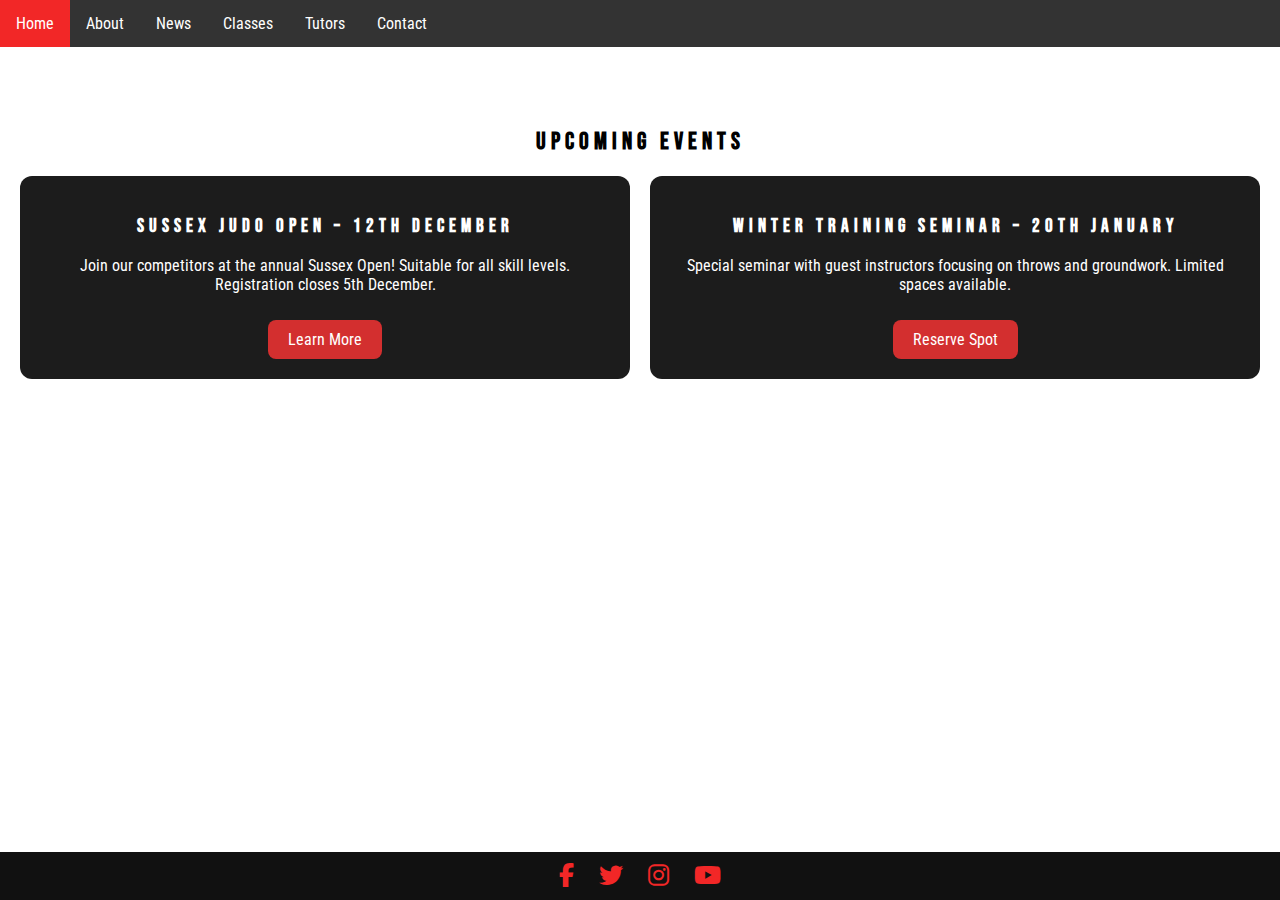
<file: dobu martial arts web dev/news.html>
<!DOCTYPE html>
<html lang="en">
<head>
  <meta charset="UTF-8">
  <meta name="viewport" content="width=device-width, initial-scale=1.0">
  <title>News</title>
  <!-- Google Fonts -->
  <link href="https://fonts.googleapis.com/css2?family=Bebas+Neue&family=Roboto+Condensed:wght@400;700&display=swap" rel="stylesheet">

  <!-- Font Awesome -->
  <link rel="stylesheet" href="https://cdnjs.cloudflare.com/ajax/libs/font-awesome/6.6.0/css/all.min.css">

  <!-- Custom CSS -->
  <link rel="stylesheet" href="videostyle.css">
</head>
<body>
  <div id="navbar">
    <ul>
      <li><a href="index.html">Home</a></li>
      <li><a href="about.html">About</a></li>
      <li><a href="news.html">News</a></li>
      <li><a href="classes.html">Classes</a></li>
      <li><a href="tutors.html">Tutors</a></li>
      <li><a href="contact.html">Contact</a></li>
    </ul>
</div>
<section class="news fade-in">
  <h2>Upcoming Events</h2>
  <div class="news-grid">
    <article class="news-item">
      <h3>Sussex Judo Open – 12th December</h3>
      <p>Join our competitors at the annual Sussex Open! Suitable for all skill levels. Registration closes 5th December.</p>
      <a href="#" class="btn">Learn More</a>
    </article>

    <article class="news-item">
      <h3>Winter Training Seminar – 20th January</h3>
      <p>Special seminar with guest instructors focusing on throws and groundwork. Limited spaces available.</p>
      <a href="#" class="btn">Reserve Spot</a>
    </article>
  </div>
</section>


<!-- Footer -->
  <footer>
    <div class="social-icons">
      <a href="#" target="_blank"><i class="fab fa-facebook-f"></i></a>
      <a href="#" target="_blank"><i class="fab fa-twitter"></i></a>
      <a href="#" target="_blank"><i class="fab fa-instagram"></i></a>
      <a href="#" target="_blank"><i class="fab fa-youtube"></i></a>
    </div>
  </footer>
  </body>
</html>
</file>
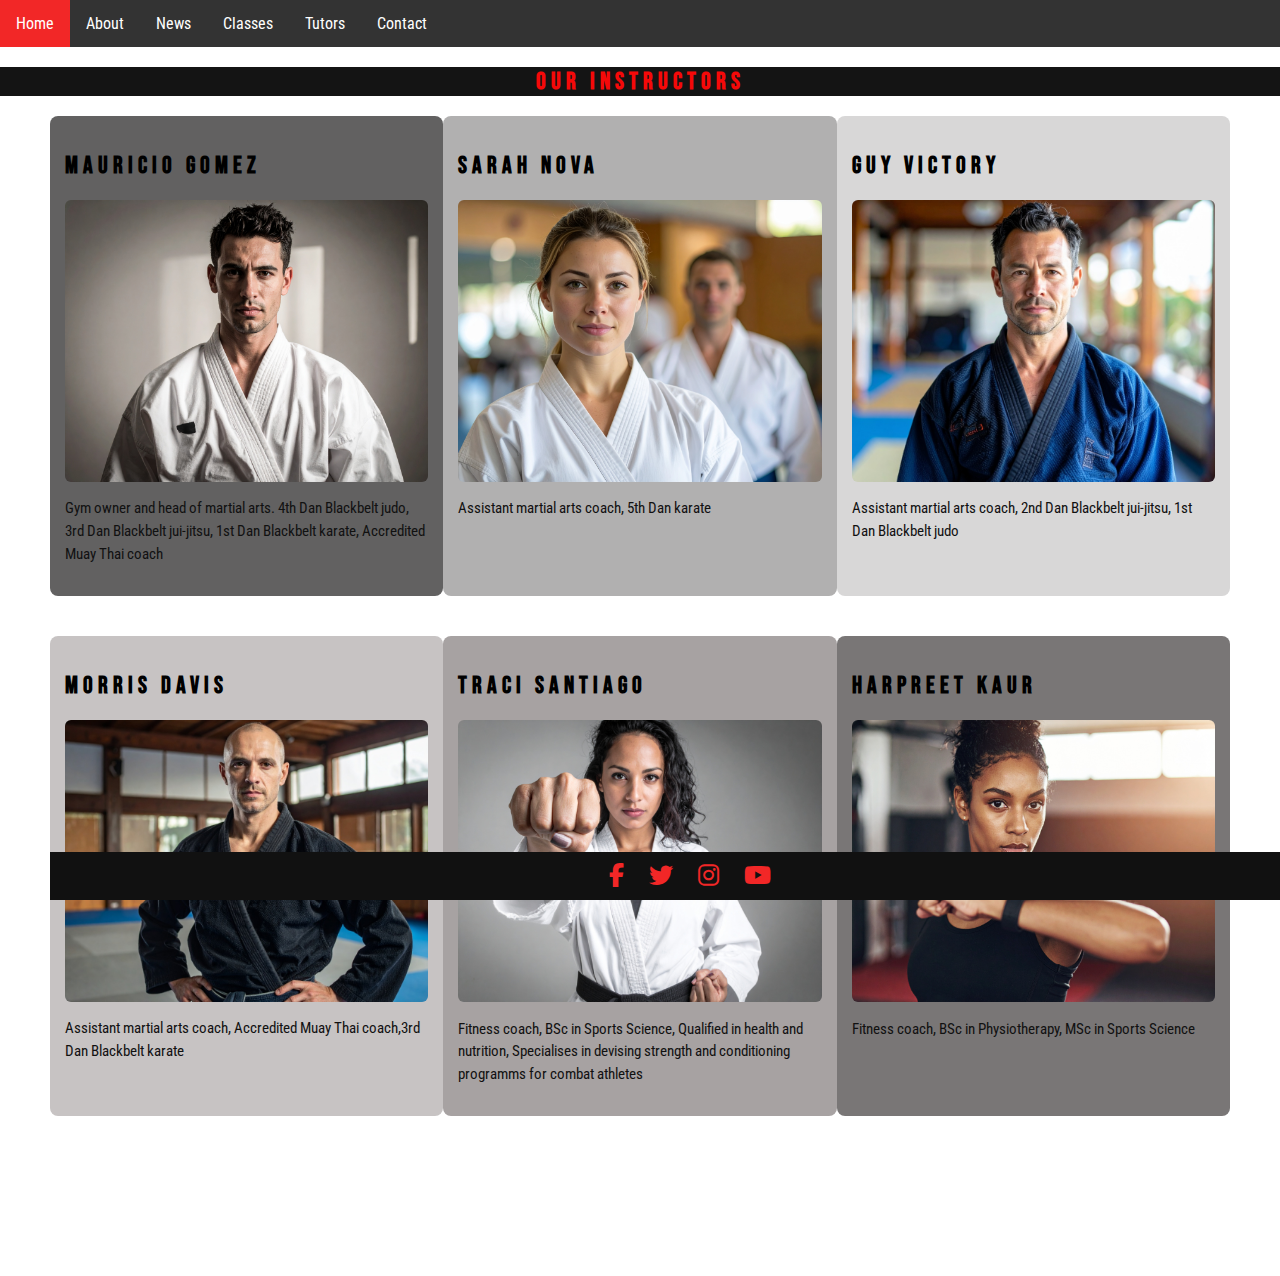
<file: dobu martial arts web dev/tutors.html>
<!DOCTYPE html>
<html lang="en">
<head>
  <meta charset="UTF-8">
  <meta name="viewport" content="width=device-width, initial-scale=1.0">
  <title>Instructors</title>
  <!-- Google Fonts -->
  <link href="https://fonts.googleapis.com/css2?family=Bebas+Neue&family=Roboto+Condensed:wght@400;700&display=swap" rel="stylesheet">

  <!-- Font Awesome -->
  <link rel="stylesheet" href="https://cdnjs.cloudflare.com/ajax/libs/font-awesome/6.6.0/css/all.min.css">

  <!-- Custom CSS -->
  <link rel="stylesheet" href="videostyle.css">
</head>
<body>
  <div id="navbar">
    <ul>
      <li><a href="index.html">Home</a></li>
      <li><a href="about.html">About</a></li>
      <li><a href="news.html">News</a></li>
      <li><a href="classes.html">Classes</a></li>
      <li><a href="tutors.html">Tutors</a></li>
      <li><a href="contact.html">Contact</a></li>
    </ul>
</div>
<!DOCTYPE html>
<html>
<head>
<meta name="viewport" content="width=device-width, initial-scale=1">
<style>

</style>
</head>
<body>
 
<h2 style="text-align:center;background-color:#141414;color: rgb(245, 9, 9);">Our Instructors </h2>
 

 
 
<div class="row">
<div class="column" style="background-color:#626161;">
<h2>Mauricio Gomez</h2>
<img src="Images/instructor-3.jpg" alt="instructor-3"  width="200px">
<p> Gym owner and head of martial arts. 4th Dan Blackbelt judo,
  3rd Dan Blackbelt jui-jitsu, 1st Dan Blackbelt karate, Accredited Muay Thai coach</p>
</div>
<div class="column" style="background-color:#b1b0b0;">
<h2>Sarah Nova</h2>
<img src="Images/instructor-1.jpg" alt="Girl in a jacket" width="200px">
<p>Assistant martial arts coach, 5th Dan karate</p>
</div>
<div class="column" style="background-color:#d8d7d7;">
<h2>Guy Victory</h2>
<img src="Images/instructor-5.jpg" alt="Girl in a jacket"  width="200px">
<p>Assistant martial arts coach, 2nd Dan Blackbelt jui-jitsu, 1st Dan Blackbelt judo</p>
</div>
</div>
 
 
<div class="row">
<div class="column" style="background-color:#c7c3c3;">
<h2>Morris Davis</h2>
<img src="Images/instructor-6.jpg" alt="Girl in a jacket"  width="200px">
<p>Assistant martial arts coach, Accredited Muay Thai coach,3rd Dan Blackbelt karate</p>
</div>
<div class="column" style="background-color:#a7a2a2;">
<h2>Traci Santiago</h2>
<img src="Images/instructor-4.jpg" alt="Girl in a jacket" width="200px">
<p>Fitness coach, BSc in Sports Science, Qualified in health and nutrition, 
  Specialises in devising strength and conditioning programms for combat athletes</p>
</div>
<div class="column" style="background-color:#797676;">
<h2>Harpreet Kaur</h2>
<img src="Images/instructor-2.jpg" alt="Girl in a jacket"  width="200px">
<p>Fitness coach, BSc in Physiotherapy, MSc in Sports Science</p>
</div>


  <!-- Footer -->
  <footer>
    <div class="social-icons">
      <a href="#" target="_blank"><i class="fab fa-facebook-f"></i></a>
      <a href="#" target="_blank"><i class="fab fa-twitter"></i></a>
      <a href="#" target="_blank"><i class="fab fa-instagram"></i></a>
      <a href="#" target="_blank"><i class="fab fa-youtube"></i></a>
    </div>
  </footer>
  </body>
</html>
</file>
<file: videostyle.css>
/*  Base Styles */
html, body {
  height: auto;
  margin: 0;
  overflow-x: hidden; /* only hides horizontal scrollbars */
  font-family: 'Roboto Condensed', sans-serif;
}

h1, h2, h3 {
  font-family: 'Bebas Neue', sans-serif;
  letter-spacing: 5px;
}

/*  Navigation Bar  */
ul {
  list-style-type: none;
  margin: 0;
  padding: 0;
  overflow: hidden;
  background-color: #333333;
}

ul li {
  float: left;
}

ul li a {
  display: block;
  color: white;
  text-align: center;
  padding: 14px 16px;
  text-decoration: none;
}

ul li a:hover {
  background-color: #f22727;
}

/*  Background Video */
#Videos {
  position: fixed;
  top: 40px;
  left: 0;
  width: 100%;
  height: 100%;
  object-fit: cover;
  z-index: -1;
}
/* Hero Image (for About page) */
.hero-image {
  background-image: linear-gradient(rgba(0,0,0,0.4), rgba(0,0,0,0.4)), url("Images/about-image.jpg");
  height: 50vh;
  background-position: top;
  background-repeat: no-repeat;
  background-size: contain;
  position: relative;
}

.hero-text {
  position: absolute;
  top: 30%;
  left: 50%;
  transform: translate(-50%, -50%);
  color: white;
  text-align: center;
}

/* Hero Section (Video Overlay Content) */
.hero {
  position: absolute;
  bottom: 50px; /* reduces the gap */
  width: 100%;
  text-align: center;
  color: #fff;
  background: rgba(0, 0, 0, 0.45);
  padding: 25px 15px 35px; /* adds subtle bottom padding overlap */
  box-sizing: border-box;
}



.logo-title {
  display: flex;
  align-items: center;
  justify-content: center;
  gap: 10px;
  flex-wrap: wrap;
}

.logo-title img {
  width: 90px;
  height: auto;
  margin-bottom: 10px;
}

.hero h1 {
  font-size: 2.6rem;
  letter-spacing: 2px;
  margin: 0;
}

.hero p {
  max-width: 600px;
  margin: 10px auto;
  font-size: 1.05rem;
  line-height: 1.4;
}

/*  Pause Button */
#myBtn {
  margin-top: 12px;
  padding: 8px 18px;
  font-size: 1rem;
  background-color: #f22727;
  border: none;
  color: white;
  cursor: pointer;
  border-radius: 8px;
  transition: background 0.3s, transform 0.2s;
}

#myBtn:hover {
  background-color: #c00;
  transform: scale(1.05);
}

/*  Footer & Social Icons  */
footer {
  position: fixed;
  bottom: 0;
  width: 100%;
  background-color: #111;
  text-align: center;
  padding: 10px 0;
  z-index: 5;
}



footer .social-icons {
  display: flex;
  justify-content: center;
  gap: 25px;
}

footer .social-icons a {
  color: #f22727; /* brand red */
  font-size: 24px; /* slightly bigger icons */
  transition: color 0.3s, transform 0.3s;
}

footer .social-icons a:hover {
  color: #fff;
  transform: scale(1.2);
}

/*  Responsive Tweaks  */
@media (max-width: 400px) {
  .hero h1 {
    font-size: 1.4rem;
  }
  .hero p {
    font-size: 0.9rem;
  }
  #myBtn {
    padding: 6px 12px;
    font-size: 0.8rem;
  }
  footer .social-icons a {
    font-size: 20px;
    gap: 15px;
  }
}
* {
  box-sizing: border-box;
}
 /* Tutors Grid Layout */
.row {
  display: flex;
  flex-wrap: wrap;
  justify-content: space-between;
  margin: 20px auto;
  max-width: 1200px;
  padding: 0 10px;
  box-sizing: border-box;
}

.column {
  flex: 1 1 calc(33.33% - 20px); /* 3 columns with spacing */
  background-color: #d3d3d3;
  margin-bottom: 20px;
  padding: 15px;
  border-radius: 8px;
  box-sizing: border-box;
  transition: transform 0.3s ease, box-shadow 0.3s ease;
}

.column:hover {
  transform: translateY(-5px);
  box-shadow: 0 5px 15px rgba(0,0,0,0.2);
}

.column img {
  width: 100%;
  height: auto;
  border-radius: 6px;
  display: block;
  margin-bottom: 10px;
}

.column h3 {
  font-family: 'Bebas Neue', sans-serif;
  font-size: 1.4rem;
  letter-spacing: 2px;
  margin-bottom: 8px;
}

.column p {
  font-family: 'Roboto Condensed', sans-serif;
  font-size: 0.95rem;
  line-height: 1.5;
  color: #111;
}

/* Responsive layout tweaks */
@media (max-width: 900px) {
  .column {
    flex: 1 1 calc(50% - 20px); /* 2 columns */
  }
}

@media (max-width: 600px) {
  .column {
    flex: 1 1 100%; /* 1 column */
  }
}
/* About page */
.about-container ul {
  background-color: #f2f2f2; /* soft light grey background */
  padding: 25px 40px;
  border-radius: 8px;
  margin: 20px 0 40px;
  line-height: 1.6;
}
body {
  padding-bottom: 120px;
}

.about-container li {
  margin-bottom: 10px;
}

.about-container li::before {
  content: "• ";
  color: #f22727; /* keeps your red accent bullet */
  font-weight: bold;
}
.about-container h1,
.about-container h2 {
  text-align: center;
  margin-top: 40px;
  margin-bottom: 20px;
}
.about-container h2 {
  border-bottom: 3px solid #f22727;
  display: inline-block;
  padding-bottom: 5px;
}
/* Class tables */
.classes-container {
  padding: 60px 20px;
  background-color: #fff;
  color: #000;
}

.classes-container h1,
.classes-container h2 {
  text-align: center;
  margin-bottom: 20px;
}

.pricing-table,
.timetable {
  width: 100%;
  border-collapse: collapse;
  margin: 20px auto 40px;
  font-size: 16px;
}

.pricing-table th,
.timetable th {
  background-color: #f22727;
  color: #fff;
  padding: 10px;
}

.pricing-table td,
.timetable td {
  border: 1px solid #ccc;
  padding: 8px;
  text-align: center;
}

.timetable-container {
  overflow-x: auto; /* mobile-friendly scrolling */
}

.pricing-table tr:nth-child(even),
.timetable tr:nth-child(even) {
  background-color: #f9f9f9;
}

.pricing-table tr:hover,
.timetable tr:hover {
  background-color: #f3eaea;
}
.book-now {
  background-color: #111; /* Dark background for contrast */
  color: #fff;
  text-align: center;
  padding: 60px 20px;
  margin-top: 40px;
}

.book-now h2 {
  font-size: 2rem;
  margin-bottom: 20px;
  text-transform: uppercase;
  letter-spacing: 1px;
}

.book-now p {
  max-width: 700px;
  margin: 0 auto 30px;
  line-height: 1.6;
  font-size: 1.1rem;
}

.book-btn {
  background-color: #f22727;
  color: #fff;
  text-decoration: none;
  padding: 12px 28px;
  border-radius: 8px;
  font-size: 1.1rem;
  transition: all 0.3s ease;
}

.book-btn:hover {
  background-color: #fff;
  color: #f22727;
  font-weight: bold;
}
/* Book Now Section */
.book-now {
  text-align: center;
  background-color: #111;
  color: #fff;
  padding: 60px 20px;
  margin-top: 50px;
  border-top: 3px solid #c62828;
  border-bottom: 3px solid #c62828;
  opacity: 1; /* ensure it's visible even before animation */
  transform: translateY(0);
  transition: opacity 1.2s ease, transform 1.2s ease;
}

.book-now.fade-in {
  opacity: 0;
  transform: translateY(40px);
}

.book-now.visible {
  opacity: 1;
  transform: translateY(0);
}

.book-btn {
  display: inline-block;
  background-color: #c62828;
  color: #fff;
  padding: 12px 25px;
  border-radius: 4px;
  text-decoration: none;
  font-size: 18px;
  margin-top: 20px;
  transition: background-color 0.3s ease, transform 0.3s ease;
}

.book-btn:hover {
  background-color: #e53935;
  transform: scale(1.05);
}
/* News page */
.news {
  text-align: center;
  padding: 60px 20px;
}

.news-grid {
  display: grid;
  grid-template-columns: repeat(auto-fit, minmax(300px, 1fr));
  gap: 20px;
  margin-top: 20px;
}

.news-item {
  background-color: #1c1c1c;
  color: #fff;
  border-radius: 12px;
  padding: 20px;
  transition: transform 0.3s ease;
}

.news-item:hover {
  transform: scale(1.03);
  background-color: #252525;
}

.btn {
  display: inline-block;
  background-color: #d32f2f;
  color: #fff;
  padding: 10px 20px;
  border-radius: 8px;
  margin-top: 10px;
  text-decoration: none;
  transition: background 0.3s ease;
}

.btn:hover {
  background-color: #e81515;
}
/* Contact page */
.contact {
  background-color: #111; /* dark backdrop for contrast */
  color: #fff;
  padding: 60px 20px;
}

.contact-container {
  display: grid;
  grid-template-columns: 1fr 1fr;
  gap: 40px;
  margin-top: 30px;
}

.contact-form {
  background-color: #1c1c1c; /* dark form background */
  padding: 20px;
  border-radius: 12px;
}

.contact-form label {
  display: block;
  margin-top: 10px;
  font-weight: bold;
  color: #fff;
}

.contact-form input,
.contact-form textarea {
  width: 100%;
  padding: 10px;
  margin-top: 5px;
  border-radius: 8px;
  border: 1px solid #444;
  background-color: #fff; /* visible white input field */
  color: #000;
}

.contact-form input:focus,
.contact-form textarea:focus {
  border-color: #f22727;
  outline: none;
}

.contact button {
  margin-top: 15px;
  background-color: #f22727;
  color: #fff;
  border: none;
  padding: 10px 20px;
  border-radius: 8px;
  cursor: pointer;
  font-size: 1rem;
  transition: background-color 0.3s ease;
}

.contact button:hover {
  background-color: #c00;
}

.contact-info {
  background-color: #1c1c1c;
  padding: 20px;
  border-radius: 12px;
}

/* Responsive layout */
@media (max-width: 768px) {
  .contact-container {
    grid-template-columns: 1fr;
  }
}
</file>
<file: dobu martial arts web dev/videostyle.css>
/*  Base Styles */
html, body {
  height: auto;
  margin: 0;
  overflow-x: hidden; /* only hides horizontal scrollbars */
  font-family: 'Roboto Condensed', sans-serif;
}

h1, h2, h3 {
  font-family: 'Bebas Neue', sans-serif;
  letter-spacing: 5px;
}

/*  Navigation Bar  */
ul {
  list-style-type: none;
  margin: 0;
  padding: 0;
  overflow: hidden;
  background-color: #333333;
}

ul li {
  float: left;
}

ul li a {
  display: block;
  color: white;
  text-align: center;
  padding: 14px 16px;
  text-decoration: none;
}

ul li a:hover {
  background-color: #f22727;
}

/*  Background Video */
#Videos {
  position: fixed;
  top: 40px;
  left: 0;
  width: 100%;
  height: 100%;
  object-fit: cover;
  z-index: -1;
}
/* Hero Image (for About page) */
.hero-image {
  background-image: linear-gradient(rgba(0,0,0,0.4), rgba(0,0,0,0.4)), url("Images/about-image.jpg");
  height: 50vh;
  background-position: top;
  background-repeat: no-repeat;
  background-size: contain;
  position: relative;
}

.hero-text {
  position: absolute;
  top: 30%;
  left: 50%;
  transform: translate(-50%, -50%);
  color: white;
  text-align: center;
}

/* Hero Section (Video Overlay Content) */
.hero {
  position: absolute;
  bottom: 50px; /* reduces the gap */
  width: 100%;
  text-align: center;
  color: #fff;
  background: rgba(0, 0, 0, 0.45);
  padding: 25px 15px 35px; /* adds subtle bottom padding overlap */
  box-sizing: border-box;
}



.logo-title {
  display: flex;
  align-items: center;
  justify-content: center;
  gap: 10px;
  flex-wrap: wrap;
}

.logo-title img {
  width: 90px;
  height: auto;
  margin-bottom: 10px;
}

.hero h1 {
  font-size: 2.6rem;
  letter-spacing: 2px;
  margin: 0;
}

.hero p {
  max-width: 600px;
  margin: 10px auto;
  font-size: 1.05rem;
  line-height: 1.4;
}

/*  Pause Button */
#myBtn {
  margin-top: 12px;
  padding: 8px 18px;
  font-size: 1rem;
  background-color: #f22727;
  border: none;
  color: white;
  cursor: pointer;
  border-radius: 8px;
  transition: background 0.3s, transform 0.2s;
}

#myBtn:hover {
  background-color: #c00;
  transform: scale(1.05);
}

/*  Footer & Social Icons  */
footer {
  position: fixed;
  bottom: 0;
  width: 100%;
  background-color: #111;
  text-align: center;
  padding: 10px 0;
  z-index: 5;
}



footer .social-icons {
  display: flex;
  justify-content: center;
  gap: 25px;
}

footer .social-icons a {
  color: #f22727; /* brand red */
  font-size: 24px; /* slightly bigger icons */
  transition: color 0.3s, transform 0.3s;
}

footer .social-icons a:hover {
  color: #fff;
  transform: scale(1.2);
}

/*  Responsive Tweaks  */
@media (max-width: 400px) {
  .hero h1 {
    font-size: 1.4rem;
  }
  .hero p {
    font-size: 0.9rem;
  }
  #myBtn {
    padding: 6px 12px;
    font-size: 0.8rem;
  }
  footer .social-icons a {
    font-size: 20px;
    gap: 15px;
  }
}
* {
  box-sizing: border-box;
}
 /* Tutors Grid Layout */
.row {
  display: flex;
  flex-wrap: wrap;
  justify-content: space-between;
  margin: 20px auto;
  max-width: 1200px;
  padding: 0 10px;
  box-sizing: border-box;
}

.column {
  flex: 1 1 calc(33.33% - 20px); /* 3 columns with spacing */
  background-color: #d3d3d3;
  margin-bottom: 20px;
  padding: 15px;
  border-radius: 8px;
  box-sizing: border-box;
  transition: transform 0.3s ease, box-shadow 0.3s ease;
}

.column:hover {
  transform: translateY(-5px);
  box-shadow: 0 5px 15px rgba(0,0,0,0.2);
}

.column img {
  width: 100%;
  height: auto;
  border-radius: 6px;
  display: block;
  margin-bottom: 10px;
}

.column h3 {
  font-family: 'Bebas Neue', sans-serif;
  font-size: 1.4rem;
  letter-spacing: 2px;
  margin-bottom: 8px;
}

.column p {
  font-family: 'Roboto Condensed', sans-serif;
  font-size: 0.95rem;
  line-height: 1.5;
  color: #111;
}

/* Responsive layout tweaks */
@media (max-width: 900px) {
  .column {
    flex: 1 1 calc(50% - 20px); /* 2 columns */
  }
}

@media (max-width: 600px) {
  .column {
    flex: 1 1 100%; /* 1 column */
  }
}
/* About page */
.about-container ul {
  background-color: #f2f2f2; /* soft light grey background */
  padding: 25px 40px;
  border-radius: 8px;
  margin: 20px 0 40px;
  line-height: 1.6;
}
body {
  padding-bottom: 120px;
}

.about-container li {
  margin-bottom: 10px;
}

.about-container li::before {
  content: "• ";
  color: #f22727; /* keeps your red accent bullet */
  font-weight: bold;
}
.about-container h1,
.about-container h2 {
  text-align: center;
  margin-top: 40px;
  margin-bottom: 20px;
}
.about-container h2 {
  border-bottom: 3px solid #f22727;
  display: inline-block;
  padding-bottom: 5px;
}
/* Class tables */
.classes-container {
  padding: 60px 20px;
  background-color: #fff;
  color: #000;
}

.classes-container h1,
.classes-container h2 {
  text-align: center;
  margin-bottom: 20px;
}

.pricing-table,
.timetable {
  width: 100%;
  border-collapse: collapse;
  margin: 20px auto 40px;
  font-size: 16px;
}

.pricing-table th,
.timetable th {
  background-color: #f22727;
  color: #fff;
  padding: 10px;
}

.pricing-table td,
.timetable td {
  border: 1px solid #ccc;
  padding: 8px;
  text-align: center;
}

.timetable-container {
  overflow-x: auto; /* mobile-friendly scrolling */
}

.pricing-table tr:nth-child(even),
.timetable tr:nth-child(even) {
  background-color: #f9f9f9;
}

.pricing-table tr:hover,
.timetable tr:hover {
  background-color: #f3eaea;
}
.book-now {
  background-color: #111; /* Dark background for contrast */
  color: #fff;
  text-align: center;
  padding: 60px 20px;
  margin-top: 40px;
}

.book-now h2 {
  font-size: 2rem;
  margin-bottom: 20px;
  text-transform: uppercase;
  letter-spacing: 1px;
}

.book-now p {
  max-width: 700px;
  margin: 0 auto 30px;
  line-height: 1.6;
  font-size: 1.1rem;
}

.book-btn {
  background-color: #f22727;
  color: #fff;
  text-decoration: none;
  padding: 12px 28px;
  border-radius: 8px;
  font-size: 1.1rem;
  transition: all 0.3s ease;
}

.book-btn:hover {
  background-color: #fff;
  color: #f22727;
  font-weight: bold;
}
/* Book Now Section */
.book-now {
  text-align: center;
  background-color: #111;
  color: #fff;
  padding: 60px 20px;
  margin-top: 50px;
  border-top: 3px solid #c62828;
  border-bottom: 3px solid #c62828;
  opacity: 1; /* ensure it's visible even before animation */
  transform: translateY(0);
  transition: opacity 1.2s ease, transform 1.2s ease;
}

.book-now.fade-in {
  opacity: 0;
  transform: translateY(40px);
}

.book-now.visible {
  opacity: 1;
  transform: translateY(0);
}

.book-btn {
  display: inline-block;
  background-color: #c62828;
  color: #fff;
  padding: 12px 25px;
  border-radius: 4px;
  text-decoration: none;
  font-size: 18px;
  margin-top: 20px;
  transition: background-color 0.3s ease, transform 0.3s ease;
}

.book-btn:hover {
  background-color: #e53935;
  transform: scale(1.05);
}
/* News page */
.news {
  text-align: center;
  padding: 60px 20px;
}

.news-grid {
  display: grid;
  grid-template-columns: repeat(auto-fit, minmax(300px, 1fr));
  gap: 20px;
  margin-top: 20px;
}

.news-item {
  background-color: #1c1c1c;
  color: #fff;
  border-radius: 12px;
  padding: 20px;
  transition: transform 0.3s ease;
}

.news-item:hover {
  transform: scale(1.03);
  background-color: #252525;
}

.btn {
  display: inline-block;
  background-color: #d32f2f;
  color: #fff;
  padding: 10px 20px;
  border-radius: 8px;
  margin-top: 10px;
  text-decoration: none;
  transition: background 0.3s ease;
}

.btn:hover {
  background-color: #e81515;
}
/* Contact page */
.contact {
  background-color: #111; /* dark backdrop for contrast */
  color: #fff;
  padding: 60px 20px;
}

.contact-container {
  display: grid;
  grid-template-columns: 1fr 1fr;
  gap: 40px;
  margin-top: 30px;
}

.contact-form {
  background-color: #1c1c1c; /* dark form background */
  padding: 20px;
  border-radius: 12px;
}

.contact-form label {
  display: block;
  margin-top: 10px;
  font-weight: bold;
  color: #fff;
}

.contact-form input,
.contact-form textarea {
  width: 100%;
  padding: 10px;
  margin-top: 5px;
  border-radius: 8px;
  border: 1px solid #444;
  background-color: #fff; /* visible white input field */
  color: #000;
}

.contact-form input:focus,
.contact-form textarea:focus {
  border-color: #f22727;
  outline: none;
}

.contact button {
  margin-top: 15px;
  background-color: #f22727;
  color: #fff;
  border: none;
  padding: 10px 20px;
  border-radius: 8px;
  cursor: pointer;
  font-size: 1rem;
  transition: background-color 0.3s ease;
}

.contact button:hover {
  background-color: #c00;
}

.contact-info {
  background-color: #1c1c1c;
  padding: 20px;
  border-radius: 12px;
}

/* Responsive layout */
@media (max-width: 768px) {
  .contact-container {
    grid-template-columns: 1fr;
  }
}
</file>
